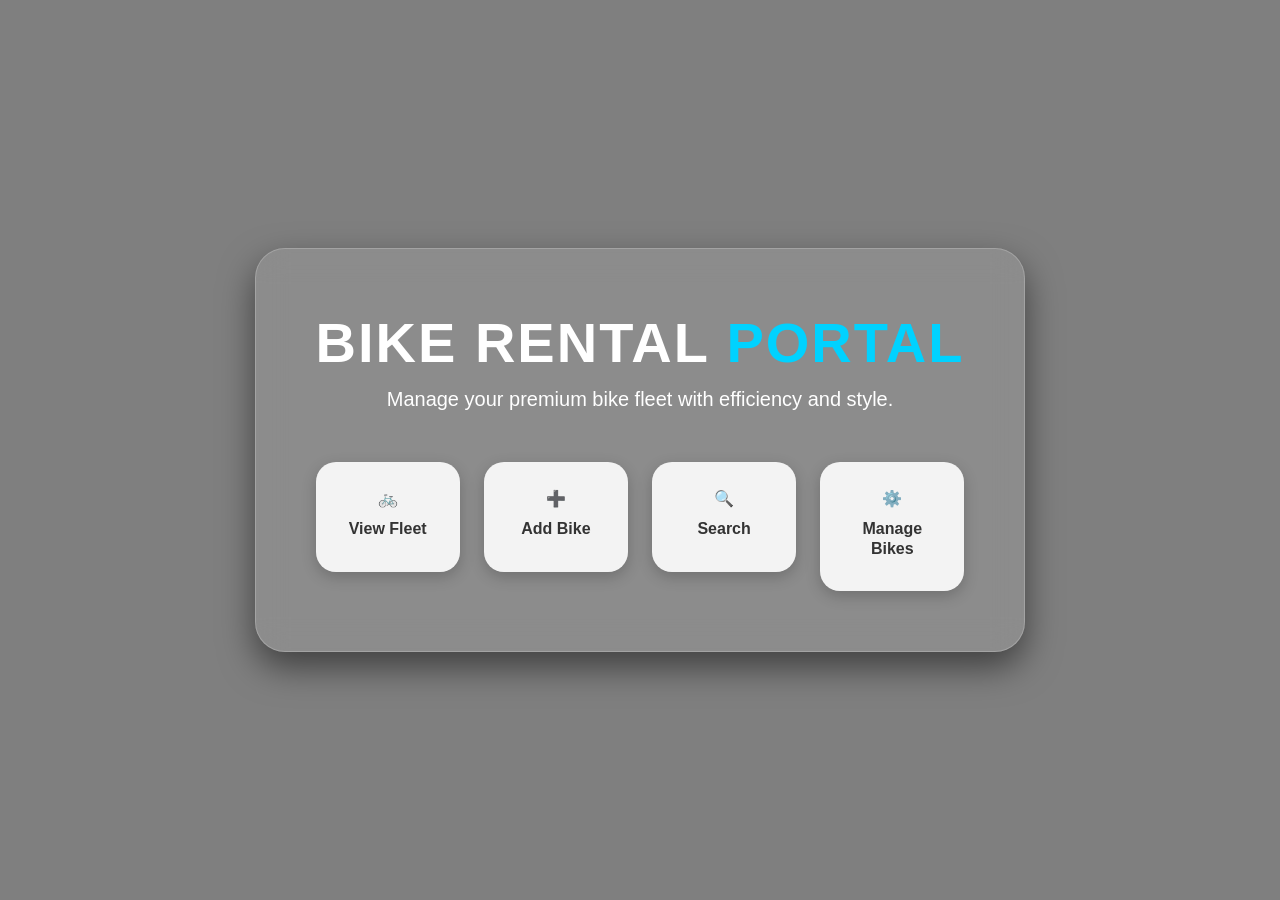
<file: src/main/resources/templates/index.html>
<!DOCTYPE html>
<html xmlns:th="http://www.thymeleaf.org">
<head>
    <title>Welcome | Dilshan's Bike Rental</title>
    <link rel="stylesheet" href="https://cdn.jsdelivr.net/npm/bootstrap@5.3.0/dist/css/bootstrap.min.css">
    <link rel="stylesheet" href="https://cdnjs.cloudflare.com/ajax/libs/animate.css/4.1.1/animate.min.css">
    <style>
        body {
            background: linear-gradient(rgba(0,0,0,0.5), rgba(0,0,0,0.5)),
            url('https://images.unsplash.com/photo-1558981403-c5f91cbba527?auto=format&fit=crop&w=1350&q=80');
            background-size: cover; background-attachment: fixed; min-height: 100vh;
            display: flex; align-items: center; justify-content: center; font-family: 'Poppins', sans-serif;
        }
        .hero-section {
            background: rgba(255, 255, 255, 0.1); backdrop-filter: blur(15px);
            border: 1px solid rgba(255, 255, 255, 0.2); border-radius: 30px;
            padding: 60px; box-shadow: 0 15px 35px rgba(0,0,0,0.5); color: white;
            max-width: 900px; text-align: center;
        }
        .nav-card {
            background: rgba(255, 255, 255, 0.9); border-radius: 20px; padding: 25px;
            transition: 0.4s; text-decoration: none; color: #333; display: block;
            border: none; box-shadow: 0 5px 15px rgba(0,0,0,0.2);
        }
        .nav-card:hover { transform: translateY(-10px); background: #fff; color: #000; box-shadow: 0 15px 30px rgba(0,0,0,0.3); }
        .nav-card i { font-size: 2.5rem; color: #3a7bd5; display: block; margin-bottom: 15px; }
        .hero-title { font-weight: 800; font-size: 3.5rem; letter-spacing: 2px; }
    </style>
</head>
<body>
<div class="hero-section animate__animated animate__fadeIn">
    <h1 class="hero-title animate__animated animate__zoomIn">BIKE RENTAL <span style="color: #00d2ff;">PORTAL</span></h1>
    <p class="lead mb-5">Manage your premium bike fleet with efficiency and style.</p>

    <div class="row g-4 justify-content-center">
        <div class="col-md-3">
            <a href="/bikes" class="nav-card animate__animated animate__fadeInUp" style="animation-delay: 0.2s;">
                <span>🚲</span>
                <h6 class="fw-bold mt-2">View Fleet</h6>
            </a>
        </div>
        <div class="col-md-3">
            <a href="/add-bike" class="nav-card animate__animated animate__fadeInUp" style="animation-delay: 0.4s;">
                <span>➕</span>
                <h6 class="fw-bold mt-2">Add Bike</h6>
            </a>
        </div>
        <div class="col-md-3">
            <a href="/search" class="nav-card animate__animated animate__fadeInUp" style="animation-delay: 0.6s;">
                <span>🔍</span>
                <h6 class="fw-bold mt-2">Search</h6>
            </a>
        </div>
        <div class="col-md-3">
            <a href="/bikes" class="nav-card animate__animated animate__fadeInUp" style="animation-delay: 0.8s;">
                <span>⚙️</span>
                <h6 class="fw-bold mt-2">Manage Bikes</h6>
            </a>
        </div>
    </div>
</div>
</body>
</html>
</file>
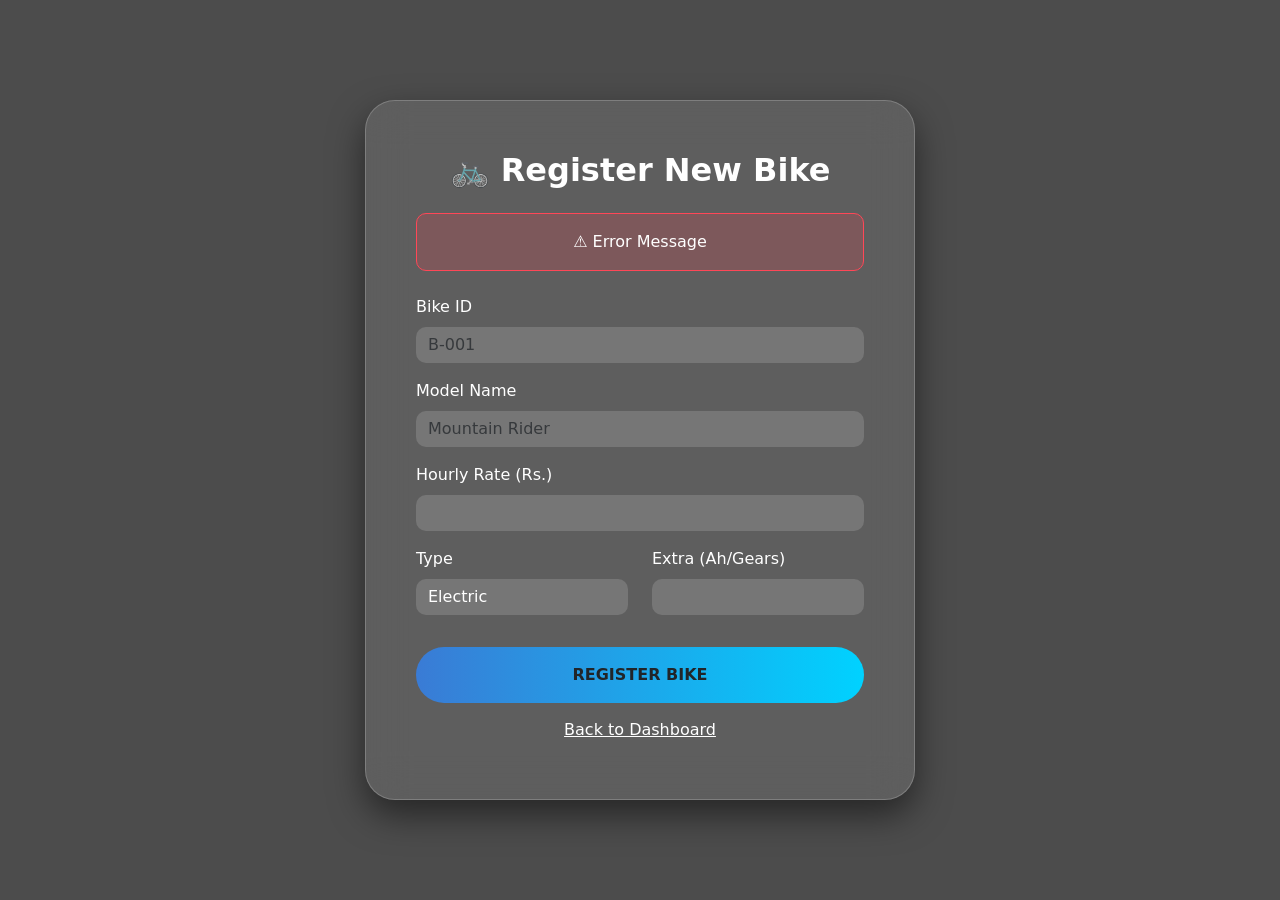
<file: src/main/resources/templates/add-bike.html>
<!DOCTYPE html>
<html xmlns:th="http://www.thymeleaf.org">
<head>
    <title>Add Bike | Premium Fleet</title>
    <link rel="stylesheet" href="https://cdn.jsdelivr.net/npm/bootstrap@5.3.0/dist/css/bootstrap.min.css">
    <link rel="stylesheet" href="https://cdnjs.cloudflare.com/ajax/libs/animate.css/4.1.1/animate.min.css">
    <style>
        body {
            background: linear-gradient(rgba(0,0,0,0.7), rgba(0,0,0,0.7)),
            url('https://images.unsplash.com/photo-1532298229144-0ec0c57515c7?auto=format&fit=crop&w=1350&q=80');
            background-size: cover; min-height: 100vh; display: flex; align-items: center;
        }
        .glass-card {
            background: rgba(255, 255, 255, 0.1); backdrop-filter: blur(20px);
            border: 1px solid rgba(255, 255, 255, 0.2); border-radius: 30px; padding: 50px;
            box-shadow: 0 15px 35px rgba(0,0,0,0.5); color: white; width: 100%; max-width: 550px; margin: auto;
        }
        .form-control { background: rgba(255,255,255,0.15); border: none; color: white; border-radius: 10px; }
        .btn-submit { background: linear-gradient(to right, #3a7bd5, #00d2ff); border: none; border-radius: 50px; font-weight: bold; }
    </style>
</head>
<body>
<div class="glass-card animate__animated animate__fadeInDown">
    <h2 class="text-center mb-4 fw-bold">🚲 Register New Bike</h2>

    <div th:if="${param.error}" class="alert alert-danger animate__animated animate__shakeX text-center mb-4"
         style="background: rgba(255, 71, 87, 0.2); border: 1px solid #ff4757; color: white; border-radius: 10px;">
        ⚠️ <span th:text="${param.error}">Error Message</span>
    </div>

    <form action="/save-bike" method="post">
        <div class="mb-3"><label class="form-label">Bike ID</label><input type="text" name="bikeID" class="form-control" placeholder="B-001" required></div>
        <div class="mb-3"><label class="form-label">Model Name</label><input type="text" name="model" class="form-control" placeholder="Mountain Rider" required></div>
        <div class="mb-3"><label class="form-label">Hourly Rate (Rs.)</label><input type="number" step="0.01" name="pricePerHour" class="form-control" required></div>
        <div class="row">
            <div class="col-md-6 mb-3"><label class="form-label">Type</label><select name="type" class="form-control"><option value="electric">Electric</option><option value="manual">Manual</option></select></div>
            <div class="col-md-6 mb-3"><label class="form-label">Extra (Ah/Gears)</label><input type="number" name="extraInfo" class="form-control"></div>
        </div>
        <button type="submit" class="btn btn-submit w-100 py-3 mt-3">REGISTER BIKE</button>
        <a href="/bikes" class="btn btn-link w-100 text-white mt-2 small">Back to Dashboard</a>
    </form>
</div>
</body>
</html>
</file>
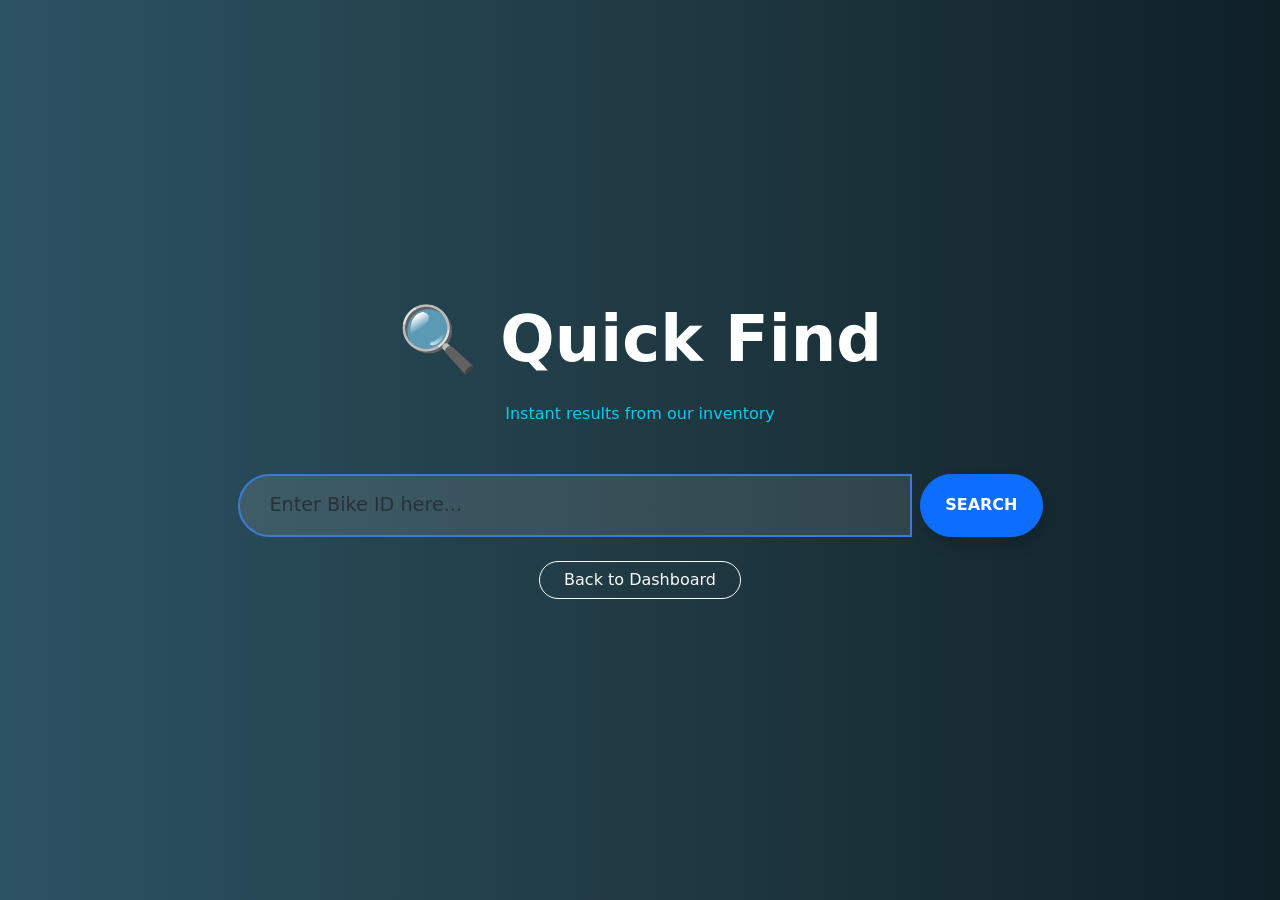
<file: src/main/resources/templates/search-bike.html>
<!DOCTYPE html>
<html xmlns:th="http://www.thymeleaf.org">
<head>
  <title>Search Fleet | dilshan</title>
  <link rel="stylesheet" href="https://cdn.jsdelivr.net/npm/bootstrap@5.3.0/dist/css/bootstrap.min.css">
  <link rel="stylesheet" href="https://cdnjs.cloudflare.com/ajax/libs/animate.css/4.1.1/animate.min.css">
  <style>
    body { background: #0f2027; background: linear-gradient(to right, #2c5364, #203a43, #0f2027); color: white; min-height: 100vh; display: flex; align-items: center; justify-content: center; }
    .search-bar { background: rgba(255,255,255,0.1); border: 2px solid #3a7bd5; border-radius: 50px; padding: 15px 30px; color: white; font-size: 1.2rem; }
  </style>
</head>
<body>
<div class="container text-center animate__animated animate__fadeIn">
  <h1 class="display-3 mb-4 fw-bold">🔍 Quick Find</h1>
  <p class="mb-5 text-info">Instant results from our inventory</p>

  <form action="/search-results" method="get">
    <div class="input-group mb-4 px-3 w-75 mx-auto">
      <input type="text" name="id" class="form-control search-bar" placeholder="Enter Bike ID here..." required>
      <button type="submit" class="btn btn-primary px-4 rounded-pill ms-2 shadow fw-bold">SEARCH</button>
    </div>
  </form>

  <a href="/bikes" class="btn btn-outline-light rounded-pill px-4">Back to Dashboard</a>
</div>
</body>
</html>
</file>
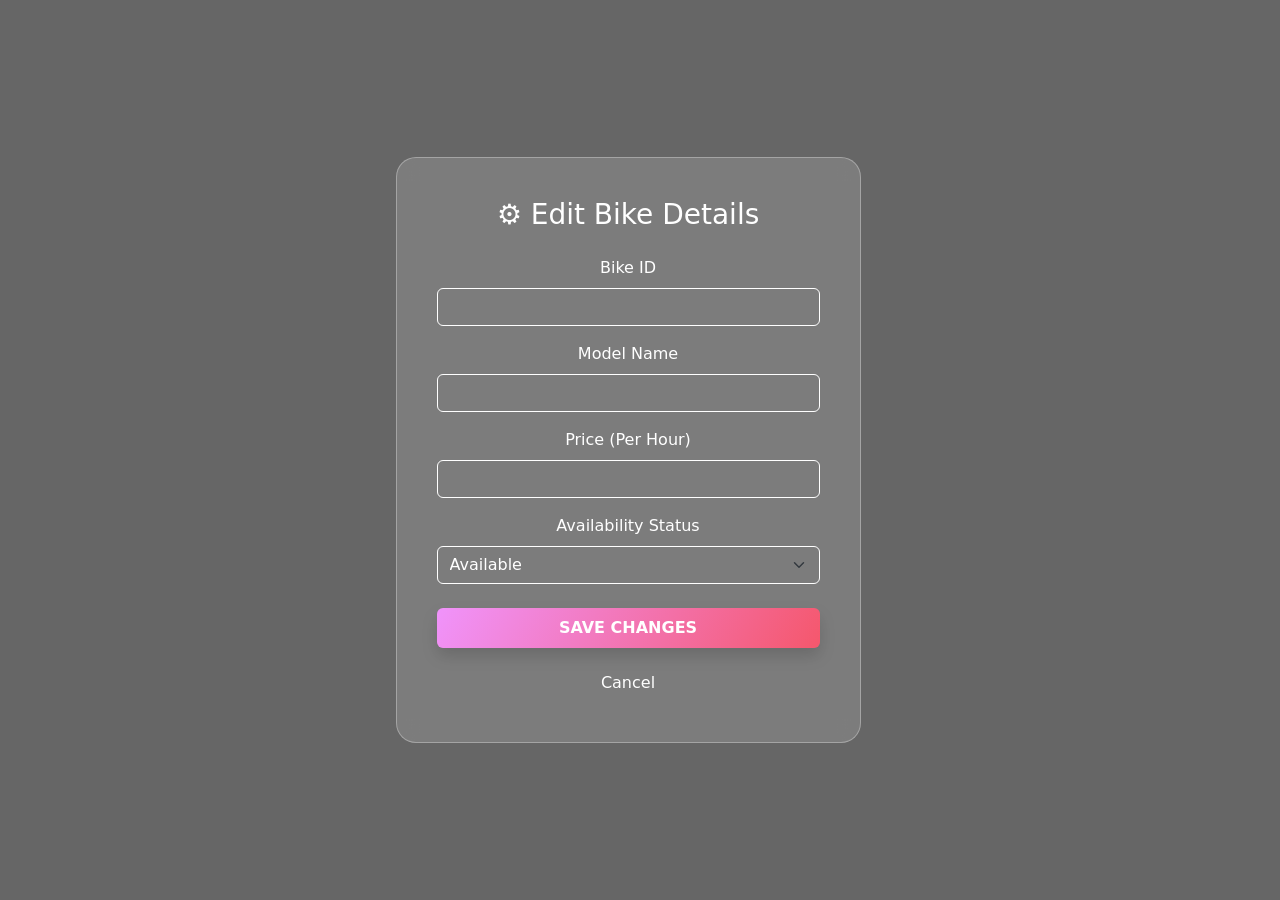
<file: src/main/resources/templates/update-bike.html>
<!DOCTYPE html>
<html xmlns:th="http://www.thymeleaf.org">
<head>
    <title>Edit Bike | Update Details</title>
    <link rel="stylesheet" href="https://cdn.jsdelivr.net/npm/bootstrap@5.3.0/dist/css/bootstrap.min.css">
    <link rel="stylesheet" href="https://cdnjs.cloudflare.com/ajax/libs/animate.css/4.1.1/animate.min.css">
    <style>
        body {
            background: linear-gradient(rgba(0,0,0,0.6), rgba(0,0,0,0.6)),
            url('https://images.unsplash.com/photo-1507035895480-2b3156c31fc8?auto=format&fit=crop&w=1350&q=80');
            background-size: cover; min-height: 100vh; display: flex; align-items: center;
        }
        .glass-box { background: rgba(255, 255, 255, 0.15); backdrop-filter: blur(10px); border-radius: 20px; padding: 40px; color: white; border: 1px solid rgba(255,255,255,0.3); }
        .btn-update { background: linear-gradient(120deg, #f093fb 0%, #f5576c 100%); border: none; }

        .form-select.bg-transparent option { background: #333; color: white; }
    </style>
</head>
<body class="container">
<div class="row justify-content-center w-100">
    <div class="col-md-5 glass-box animate__animated animate__zoomIn text-center">
        <h3 class="mb-4">⚙️ Edit Bike Details</h3>
        <form action="/update-bike" method="post">
            <div class="mb-3">
                <label class="form-label d-block">Bike ID</label>
                <input type="text" name="id" th:value="${bike.bikeID}" class="form-control bg-transparent text-white border-white" readonly>
            </div>

            <div class="mb-3">
                <label class="form-label d-block">Model Name</label>
                <input type="text" name="model" th:value="${bike.model}" class="form-control bg-transparent text-white border-white" required>
            </div>

            <div class="mb-3">
                <label class="form-label d-block">Price (Per Hour)</label>
                <input type="number" step="0.01" name="price" th:value="${bike.pricePerHour}" class="form-control bg-transparent text-white border-white" required>
            </div>

            <div class="mb-4">
                <label class="form-label d-block">Availability Status</label>
                <select name="isAvailable" class="form-select bg-transparent text-white border-white">
                    <option value="true" th:selected="${bike.isAvailable}">Available</option>
                    <option value="false" th:selected="${!bike.isAvailable}">Not Available</option>
                </select>
            </div>

            <button type="submit" class="btn btn-update w-100 py-2 fw-bold text-white shadow">SAVE CHANGES</button>
            <a href="/bikes" class="btn btn-link text-white mt-3 text-decoration-none small">Cancel</a>
        </form>
    </div>
</div>
</body>
</html>
</file>
